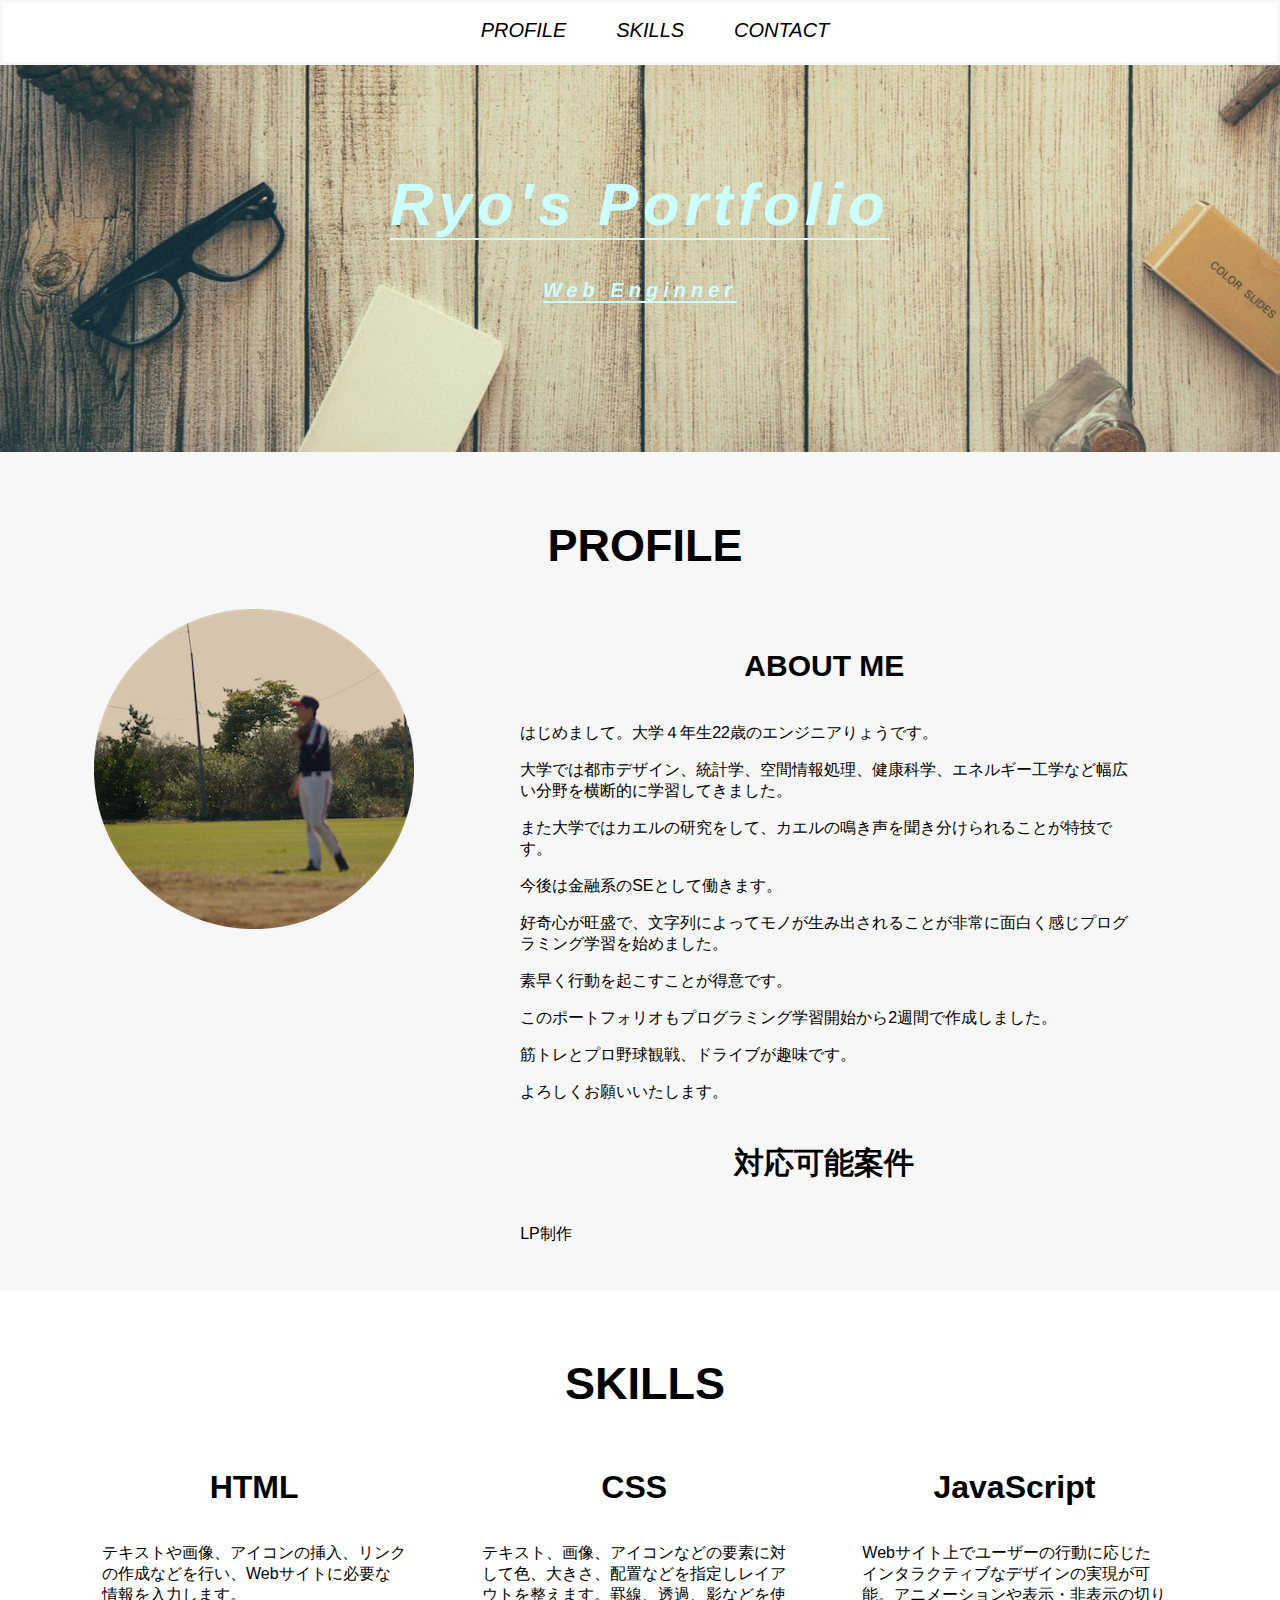
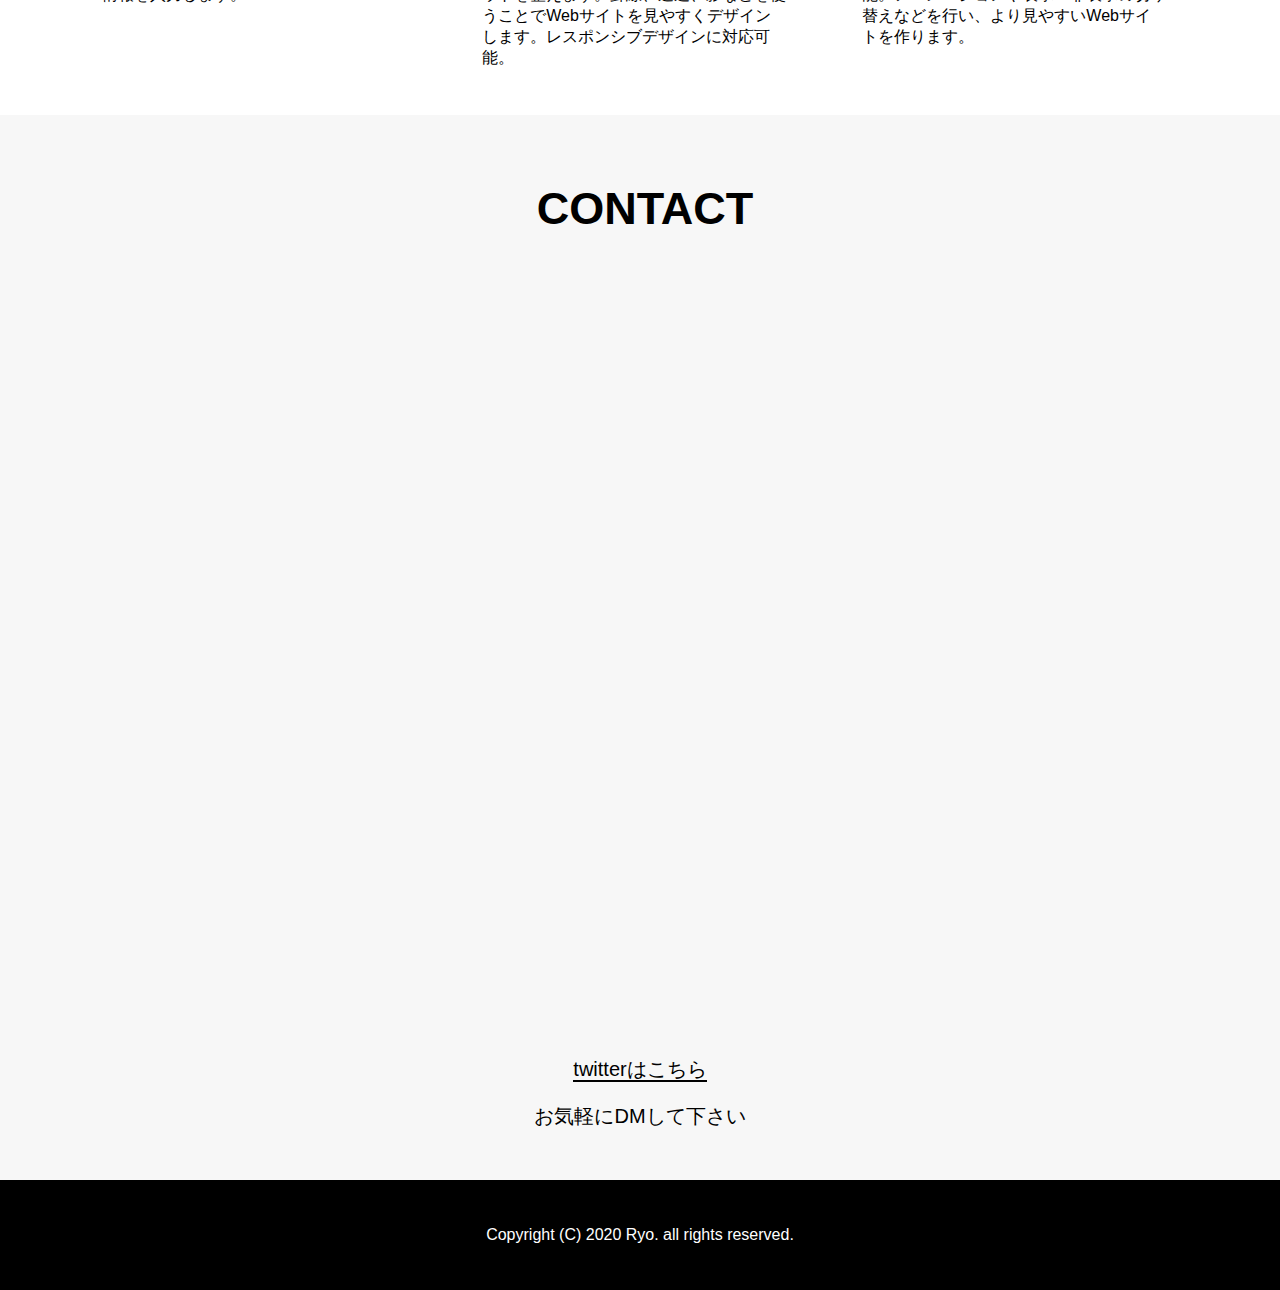
<file: index.html>
<!DOCTYPE html>
<html>
  <head>
    <meta charset="utf-8">
    <meta name="viewport" content="width=device-width, initial-scale=1.0">
    <title>portfolio</title>
    <link rel="stylesheet" href="portfolio.css">
    <link rel="stylesheet" href="portfolio-res.css">
     <link rel="stylesheet" href="https://use.fontawesome.com/releases/v5.2.0/css/all.css" integrity="sha384-hWVjflwFxL6sNzntih27bfxkr27PmbbK/iSvJ+a4+0owXq79v+lsFkW54bOGbiDQ" crossorigin="anonymous">
  </head>
  <body>
    <header>
        <ul>
          <li><i class="fas fa-user"><a href="#profile">PROFILE</a></i></li>
          <li><i class="fas fa-pencil-alt"><a href="#skills">SKILLS</a></i></li>
          <li><i class="fas fa-envelope"><a href="#contact">CONTACT</a></i></li>
        </ul>
    </header>
    <div class="top-wrapper">
      <div class="container">
        <h1><span>Ryo's Portfolio</span></h1>
        <h3><span>Web Enginner</span></h3>
      </div>
    </div>

    <div id="profile" class="profile-wrapper">
      <div class="container">
        <div class="section-title">
          <h2><i class="fas fa-user"></i>PROFILE</h2>
        </div>
          <div class="profile">
            <div class="profile-image">
              <img src="profile-image.png" alt="">
            </div>
            <div class="profile-text">
              <div class="text-container">
                <h4>ABOUT ME</h4>
                <p>はじめまして。大学４年生22歳のエンジニアりょうです。</p>
                <p>大学では都市デザイン、統計学、空間情報処理、健康科学、エネルギー工学など幅広い分野を横断的に学習してきました。</p>
                <p>また大学ではカエルの研究をして、カエルの鳴き声を聞き分けられることが特技です。</p>
                <p>今後は金融系のSEとして働きます。</p>
                <p>好奇心が旺盛で、文字列によってモノが生み出されることが非常に面白く感じプログラミング学習を始めました。</p>
                <p>素早く行動を起こすことが得意です。</p>
                <p>このポートフォリオもプログラミング学習開始から2週間で作成しました。</p>
                <p>筋トレとプロ野球観戦、ドライブが趣味です。</p>
                <p>よろしくお願いいたします。</p>
                <h4>対応可能案件</h4>
                <p class="LP">LP制作</p>
              </div>
            </div>
          </div>
        </div>
    </div>
    <div id="skills" class="skills-wrapper">
      <div class="container">
        <div class="section-title">
          <h2><i class="fas fa-pencil-alt"></i>SKILLS</h2>
        </div>
        <div class="skills">
          <div class="skill">
            <div class="skill-icon">
              <i class="fab fa-html5 fa-5x"></i>
            </div>
            <h1>HTML</h1>
            <div class="skill-text">
              <p>テキストや画像、アイコンの挿入、リンクの作成などを行い、Webサイトに必要な情報を入力します。</p>
            </div>
          </div>
          <div class="skill html">
            <div class="skill-icon">
              <i class="fab fa-css3-alt fa-5x"></i>
            </div>
            <h1>CSS</h1>
            <div class="skill-text">
              <p>テキスト、画像、アイコンなどの要素に対して色、大きさ、配置などを指定しレイアウトを整えます。罫線、透過、影などを使うことでWebサイトを見やすくデザインします。レスポンシブデザインに対応可能。</p>
            </div>
          </div>
          <div class="skill js">
            <div class="skill-icon">
              <i class="fab fa-js-square fa-5x"></i>
            </div>
            <h1>JavaScript</h1>
            <div class="skill-text">
              <p>Webサイト上でユーザーの行動に応じたインタラクティブなデザインの実現が可能。アニメーションや表示・非表示の切り替えなどを行い、より見やすいWebサイトを作ります。</p>
            </div>
          </div>
        </div>
      </div>
    </div>
    <div id="contact" class="contact-wrapper">
      <div class="container">
        <div class="section-title">
          <h2><i class="fas fa-envelope"></i>CONTACT</h2>
        </div>
        <iframe src="https://docs.google.com/forms/d/e/1FAIpQLSebpdKCjt76A4HRqzeaWJ61QGcVS5pl7NRpAaePujSuU13F0w/viewform?embedded=true" width="640" height="780" frameborder="0" marginheight="0" marginwidth="0">読み込んでいます…</iframe>
        <a href="https://twitter.com/ryowork7" target="_blank"><span><i class="fab fa-twitter"></i>twitterはこちら</span></a>
        <p>お気軽にDMして下さい</p>
      </div>
    </div>
    <div class="footer">
      <div class="container">
        <p>Copyright (C) 2020 Ryo. all rights reserved.</p>
      </div>
    </div>
  </body>
</html>
</file>
<file: portfolio.css>
* {
  box-sizing: border-box;
}

body {
  margin: 0;
  font-family: "Hiragino Kaku Gothic ProN", sans-serif;
}
a {
  text-decoration: none;
}
header{
  width: 100%;
  height: 65px;
  position:fixed;
  top:0;
  background-color: white;
  border: 3px solid #f7f7f7;
}
header ul{
  display: flex;
  justify-content: center;
  list-style: none;
}
header a{
  color: black;
  margin-right: 10px;
}
header li{
  font-size: 20px;
  padding: 0 20px;
}
.container {
  width: 90%;
  margin: 0 auto;
  text-align: center;
  padding: 30px 0;
}
.top-wrapper{
  background-image: url("background-image.jpeg");
  background-size: cover;
  color: #ccffff;
  text-align: center;
  padding: 100px 0 100px 0;
  max-width: 100%;
}
.top-wrapper h1 {
  font-size: 60px;
}
.top-wrapper h3 {
  font-size: 20px;
}
.top-wrapper span{
  border-bottom: 2px solid #ccffff;
  letter-spacing: 5px;
  font-style: italic;
}
.section-title{
  font-size: 30px;
}
.section-title i{
  margin-right: 10px;
}
.profile-wrapper{
  background-color: #f7f7f7;
}
.profile{
  display: flex;
}
.profile-image{
  width: 33%;
  height: auto;
}
.profile-image img{
  max-width: 100%;
  height: auto;
}
.profile-text{
  width: 66%;
  height: auto;
}
.profile-text h4{
  font-size: 30px;
}
.profile-text p{
  text-align: left;
}
.text-container{
  display: inline-block;
  width: 80%;
  margin: 0 auto;
}
.skills{
  display:flex;
}
.skill{
  width: 33%;
}
.skill-icon i{
  max-width: 100%;
  height: auto;
  margin-bottom: 10px;
}
.skill-text{
  width: 80%;
  display: inline-block;
  text-align: left;
}
.contact-wrapper{
  background-color: #f7f7f7;
}
.contact-wrapper iframe{
  margin: 0 auto;
}
.contact-wrapper a{
  display: block;
  color: black;
  font-size: 20px;
}
.contact-wrapper span{
  border-bottom: 2px solid black;
}
.contact-wrapper p{
  font-size: 20px;
}
.footer{
  background-color: black;
  color: white;
}
</file>
<file: portfolio-res.css>
@media all and (max-width: 670px){
  header{
    max-width: 100%;
  }
  header li{
    font-size: 15px;
  }
  .top-wrapper{
    max-width: 100%;
  }
  .top-wrapper h1 {
    font-size: 45px;
  }
  .top-wrapper h3 {
    font-size: 15px;
  }
  .section-title{
    font-size: 20px;
  }
  .profile{
    flex-direction: column;
    display: inline-block;
  }
  .profile-text h4{
    font-size: 18px;
  }
  .profile-image{
    margin: 0 auto;
    width: 100%;
    height: auto;
  }
  .text-container{
    width: 100%;
    margin: 0 auto;
  }
  .profile-text{
    margin: 25px auto;
    width: 90%;
  }
  .profile-text p{
    text-align: left;
  }
  .LP{
    text-align: center;
  }
  .skills{
    flex-direction: column;
  }
  .skill{
    margin: 25px auto;
    width: 100%;
  }
  .skill h1{
    font-size: 18px;
  }
  .skill-text{
    width: 90%%;
  }
  .contact-wrapper iframe{
    max-width: 100%;
    height: 800px;
  }
}
</file>
